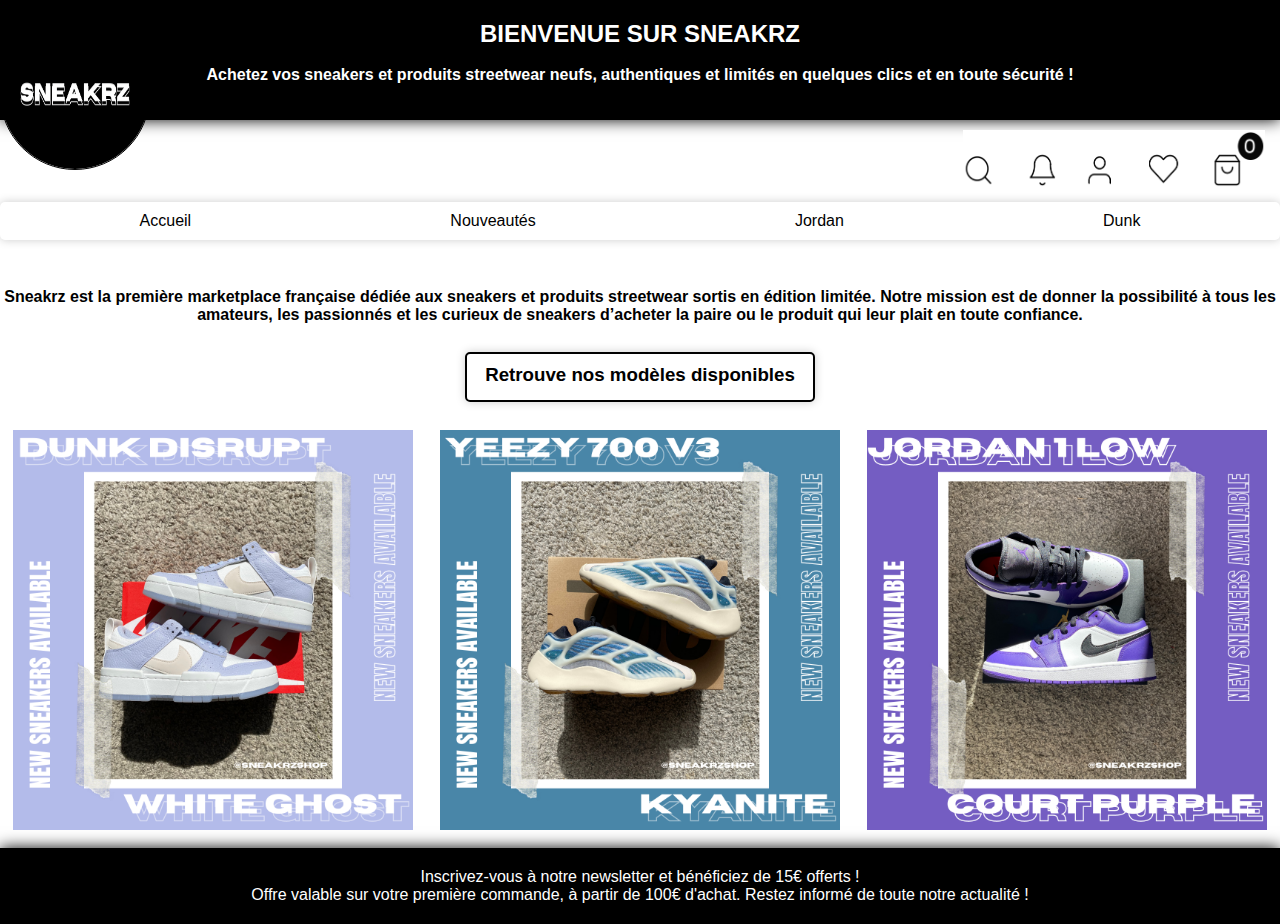
<file: index.html>
<!DOCTYPE html>
<html lang="eng">
<head>
    <meta charset="UTF-8">
    <meta http-equiv="X-UA-Compatible" content="IE=edge">
    <meta name="viewport" content="width=device-width, initial-scale=1.0">
    <title>Sneakrz</title>
    <link rel="stylesheet" href="style.css">
</head>

<body>

        <header>
            <h1>BIENVENUE SUR SNEAKRZ</h1>
<br>
            <h2>Achetez vos sneakers et produits streetwear neufs, authentiques et limités en quelques clics et en toute sécurité !</h2>
        </header>

            <div class="photo">
                <img src="LOGO.PNG" alt="Mon LOGO">
            </div>

            <div class="photo2">
                <img src="shopping.png" alt="boutonpanier">
            </div>

            <div class="bouton">
                <a href="index.html"> Accueil</a>   
                <a href="page2.html"> Nouveautés</a>
                <a href="page3.html"> Jordan</a>
                <a href="page4.html"> Dunk</a>
            
            </div>

<br>

        <H4>Sneakrz est la première marketplace française dédiée aux sneakers et produits streetwear sortis en édition limitée. Notre mission est de donner la possibilité à tous les amateurs, les passionnés et les curieux de sneakers d’acheter la paire ou le produit qui leur plait en toute confiance.
        </h4>

<br>

        <div class="menu">
            <h3>Retrouve nos modèles disponibles</H3>
        </div>

<br>

        <div class="produit">
        
            <img src="dunkdisrupt.png" alt="">

                        
            <img src="yeezy.png" alt="">


            <img src="courtpurple.png" alt="">

        </div>

<br>

    <footer>
        <p>Inscrivez-vous à notre newsletter et bénéficiez de 15€ offerts !</p>
        <p>Offre valable sur votre première commande, à partir de 100€ d'achat. Restez informé de toute notre actualité !</p>
    </footer>

</body>
</html>
</file>
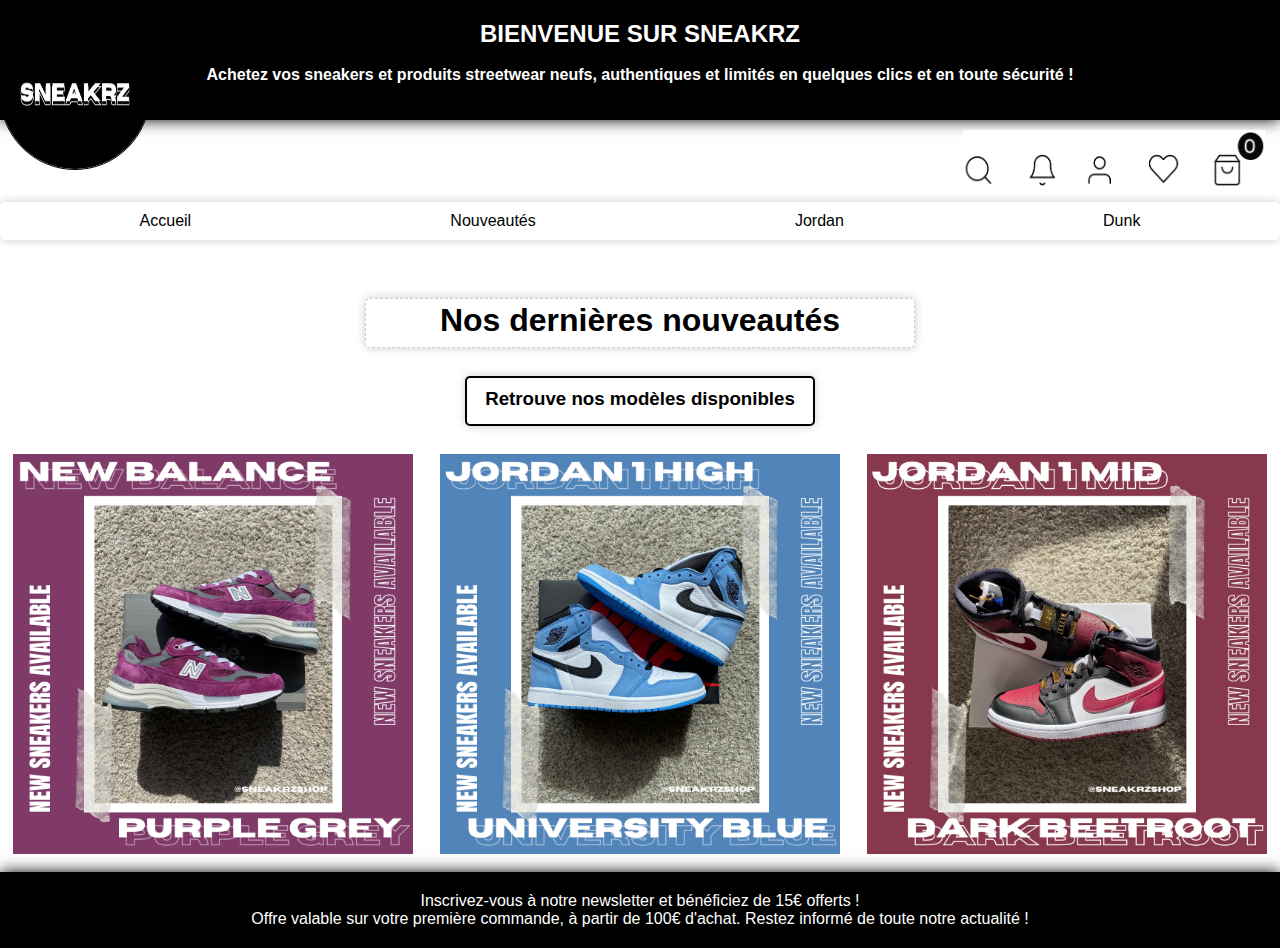
<file: page2.html>
<!DOCTYPE html>
<html lang="eng">
<head>
    <meta charset="UTF-8">
    <meta http-equiv="X-UA-Compatible" content="IE=edge">
    <meta name="viewport" content="width=device-width, initial-scale=1.0">
    <title>Nouveautés</title>
    <link rel="stylesheet" href="style.css">
</head>

<body>

        <header>
            <h1>BIENVENUE SUR SNEAKRZ</h1>
<br>
            <h2>Achetez vos sneakers et produits streetwear neufs, authentiques et limités en quelques clics et en toute sécurité !</h2>
        </header>

            <div class="photo">
                <img src="LOGO.PNG" alt="Mon LOGO">
            </div>
            
            <div class="photo2">
                <img src="shopping.png" alt="boutonpanier">
            </div>

            <div class="bouton">
                <a href="index.html"> Accueil</a>   
                <a href="page2.html"> Nouveautés</a>
                <a href="page3.html"> Jordan</a>
                <a href="page4.html"> Dunk</a>
                
            </div>

<br>

            <div class="nompage">
                <h1>Nos dernières nouveautés</h1>
            </div>

<br>

            <div class="menu">
                <h3>Retrouve nos modèles disponibles</H3>
            </div>
<br>
   
            <div class="produit">
                <img src="NB.png" alt="">
                
                <img src="jordanunc.png" alt="">

                <img src="jordanbee.png" alt="">

            </div>

<br>

        <footer>
            <p>Inscrivez-vous à notre newsletter et bénéficiez de 15€ offerts !</p>
            <p>Offre valable sur votre première commande, à partir de 100€ d'achat. Restez informé de toute notre actualité !</p>
        </footer>
    
</body>
</html>
</file>
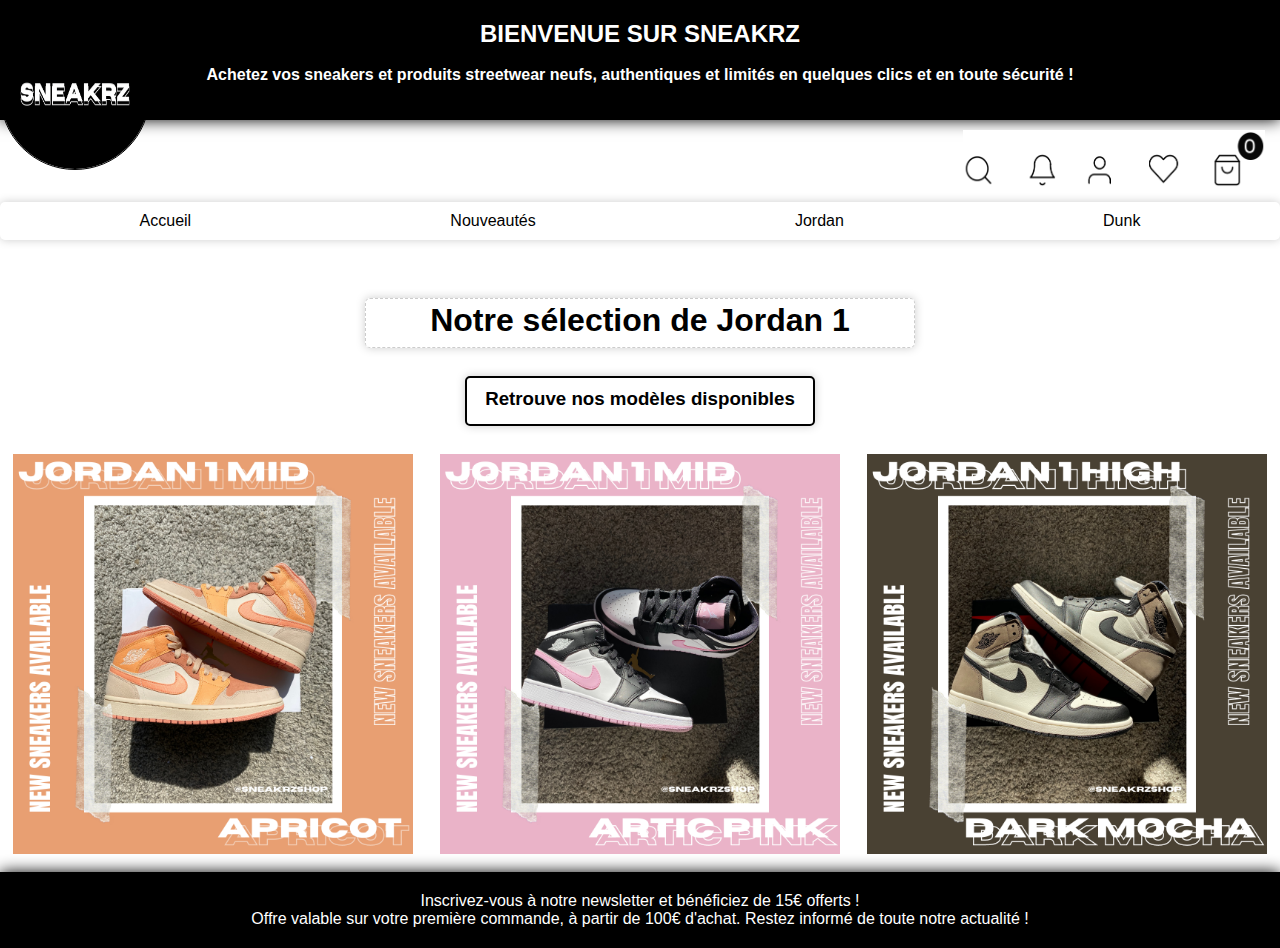
<file: page3.html>
<!DOCTYPE html>
<html lang="eng">
<head>
    <meta charset="UTF-8">
    <meta http-equiv="X-UA-Compatible" content="IE=edge">
    <meta name="viewport" content="width=device-width, initial-scale=1.0">
    <title>Jordan</title>
    <link rel="stylesheet" href="style.css">
</head>

<body>

        <header>
                <h1>BIENVENUE SUR SNEAKRZ</h1>
<br>
                <h2>Achetez vos sneakers et produits streetwear neufs, authentiques et limités en quelques clics et en toute sécurité !</h2>
        </header>

        <div class="photo">
                <img src="LOGO.PNG" alt="Mon LOGO">
        </div>

        <div class="photo2">
                <img src="shopping.png" alt="boutonpanier">
        </div>

        <div class="bouton">
                <a href="index.html"> Accueil</a>   
                <a href="page2.html"> Nouveautés</a>
                <a href="page3.html"> Jordan</a>
                <a href="page4.html"> Dunk</a>
        
        </div>    
<br>
        <div class="nompage">
                <h1>Notre sélection de Jordan 1 </h1>
        </div>
<br>

        <div class="menu">
                <h3>Retrouve nos modèles disponibles</H3>
        </div>
        
<br>
        <div class="produit">
                <img src="jordanapricot.png" alt="">
                
                <img src="jordanrose.png" alt="">

                <img src="jordanmochaa.png" alt="">
        </div>

<br>    
                
        <footer>
                <p>Inscrivez-vous à notre newsletter et bénéficiez de 15€ offerts !
                </p>
                <p>Offre valable sur votre première commande, à partir de 100€ d'achat. Restez informé de toute notre actualité !
                </p>
        </footer>
                
</body>
</html>
</file>
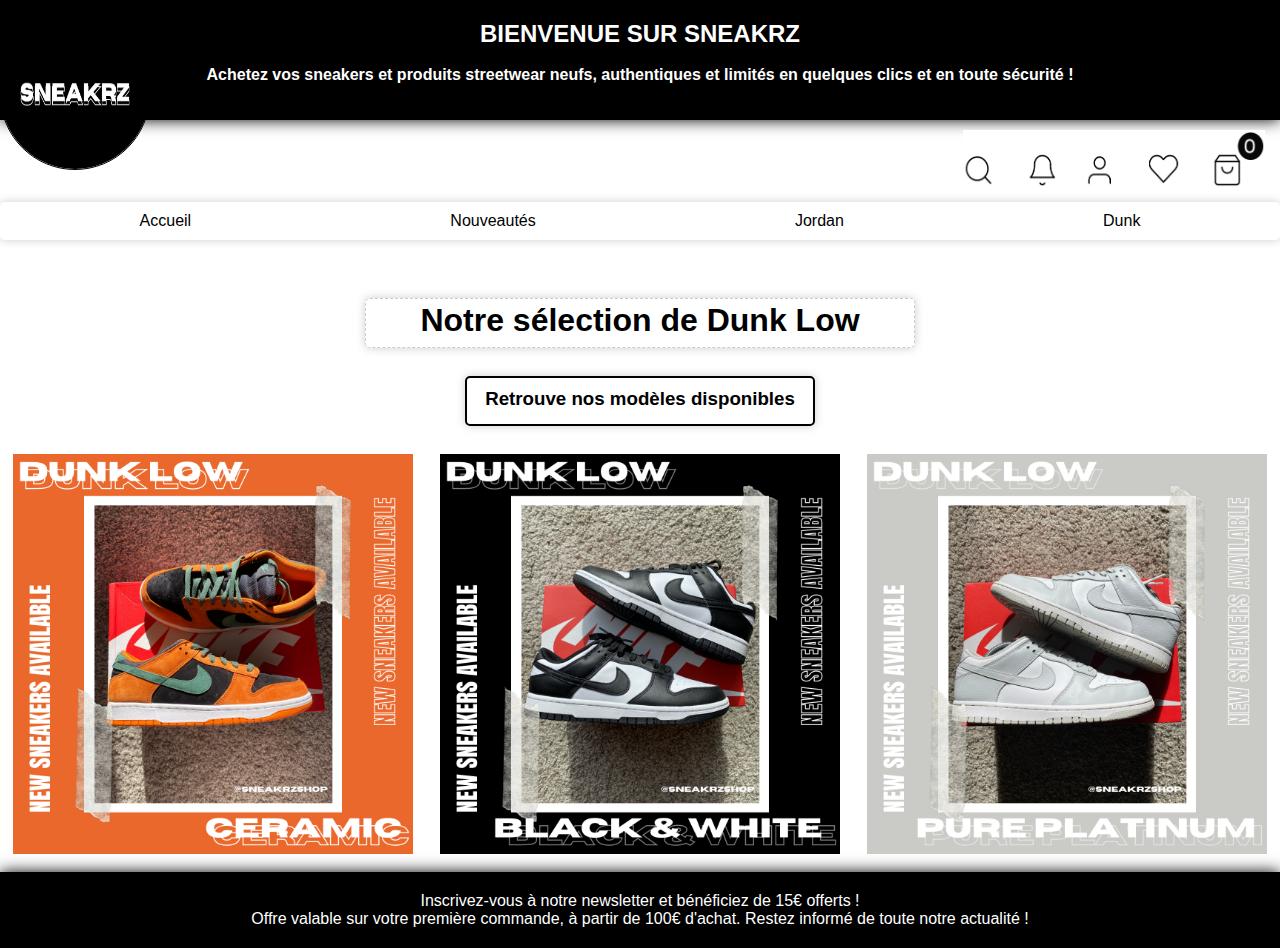
<file: page4.html>
<!DOCTYPE html>
<html lang="eng">
<head>
    <meta charset="UTF-8">
    <meta http-equiv="X-UA-Compatible" content="IE=edge">
    <meta name="viewport" content="width=device-width, initial-scale=1.0">
    <title>Dunk</title>
    <link rel="stylesheet" href="style.css">
</head>
<body>


    <header>
        <h1>BIENVENUE SUR SNEAKRZ</h1>
        <br>
        <h2>Achetez vos sneakers et produits streetwear neufs, authentiques et limités en quelques clics et en toute sécurité !</h2>
    </header>
    
        <div class="photo">
            <img src="LOGO.PNG" alt="Mon LOGO">
        </div>

        <div class="photo2">
            <img src="shopping.png" alt="boutonpanier">
        </div>

        <div class="bouton">
            <a href="index.html"> Accueil</a>   
            <a href="page2.html"> Nouveautés</a>
            <a href="page3.html"> Jordan</a>
            <a href="page4.html"> Dunk</a>
        </div>

<br>
        <div class="nompage">
            <h1>Notre sélection de Dunk Low</h1>
        </div>

<br>

        <div class="menu">
            <h3>Retrouve nos modèles disponibles</H3>
        </div>
   
<br>

        <div class="produit">
            <img src="dunkceramic.png" alt=""> 
            <img src="dunkpanda.png" alt="">
            <img src="dunkplat.png" alt="">
        </div>

<br>
          
    <footer>
        <p>Inscrivez-vous à notre newsletter et bénéficiez de 15€ offerts !</p>
        <p>Offre valable sur votre première commande, à partir de 100€ d'achat. Restez informé de toute notre actualité !</p>
    </footer>
                
    
</body>
</html>
</file>
<file: style.css>
*{
    box-sizing: border-box;
    font-family: Avenir, sans-serif;
    padding: 0px;
    margin: 0px;
    text-align: center;
    text-decoration: none;
    color: black;
}

header{
    width: 100%;
    padding: 20px 0px;
    background: black;
    box-shadow: 0px 0px 15px black;
    border-bottom: 2px solid black;
    height: 120px;
}

header h1{
    color: white;
    font-size: 1.5em;
    width: 90%;
    margin: 0 auto;
}

header h2{color: white;
    font-size: 1em;
    width: 90%;
    margin: 0 auto;
}

.photo{
    text-align: left;
}

.photo img{
    width: 150px;
    height: 150px;
    border: 1px solid black;
    border-radius: 50%;
    margin-top: -100px;
}

.photo2{
    text-align: right;
}

.photo2 img{
    width: 316.8px;
    height: 57.6px;
    margin-top: -100px;
    padding-right: 15px;
}

.produit{
    display: flex;
    justify-content: space-around;
    margin: 10px auto 0px auto;
}

.produit img{
    width: 400px;
    height: 400px;
}

.bouton{
    display: flex;
    text-align: center;
    justify-content: space-around;
    padding: 10px;
    margin: 10px auto 30px auto;
    color: black;
    background-color: black(255, 255, 241);
    box-shadow: 0px 0px 10px #ccc;
    border-radius: 5px; 
}

.lien{ 
    color: black; 
}

.menu{
    border: 2px solid black;
    color: black;
    width: 350px;
    height: 50px;
    padding: 10px;
    box-shadow: 0px 0px 10px #ccc;
    border-radius: 5px;
    display: flex;
    justify-content: space-around;
    margin: 10px auto 0px auto;
    font-family: Avenir, sans-serif;
}

.nompage{
    border: 1px solid #ccc;
    border-style: dashed;
    color: black;
    width: 550px;
    height: 50px;
    padding-top: 3px;
    padding-bottom: 3px;
    box-shadow: 0px 0px 10px #ccc;
    border-radius: 5px;
    display: flex;
    justify-content: space-around;
    margin: 10px auto 0px auto;
    font-family: Avenir, sans-serif;
}

footer{
    width: 100%;
    padding: 20px 0px;
    background: black;
    box-shadow: 0px 0px 15px black;
}

footer p{
        width: 90%;
        margin: 0 auto;
        color: #fff;
        text-align: center;
}
</file>
